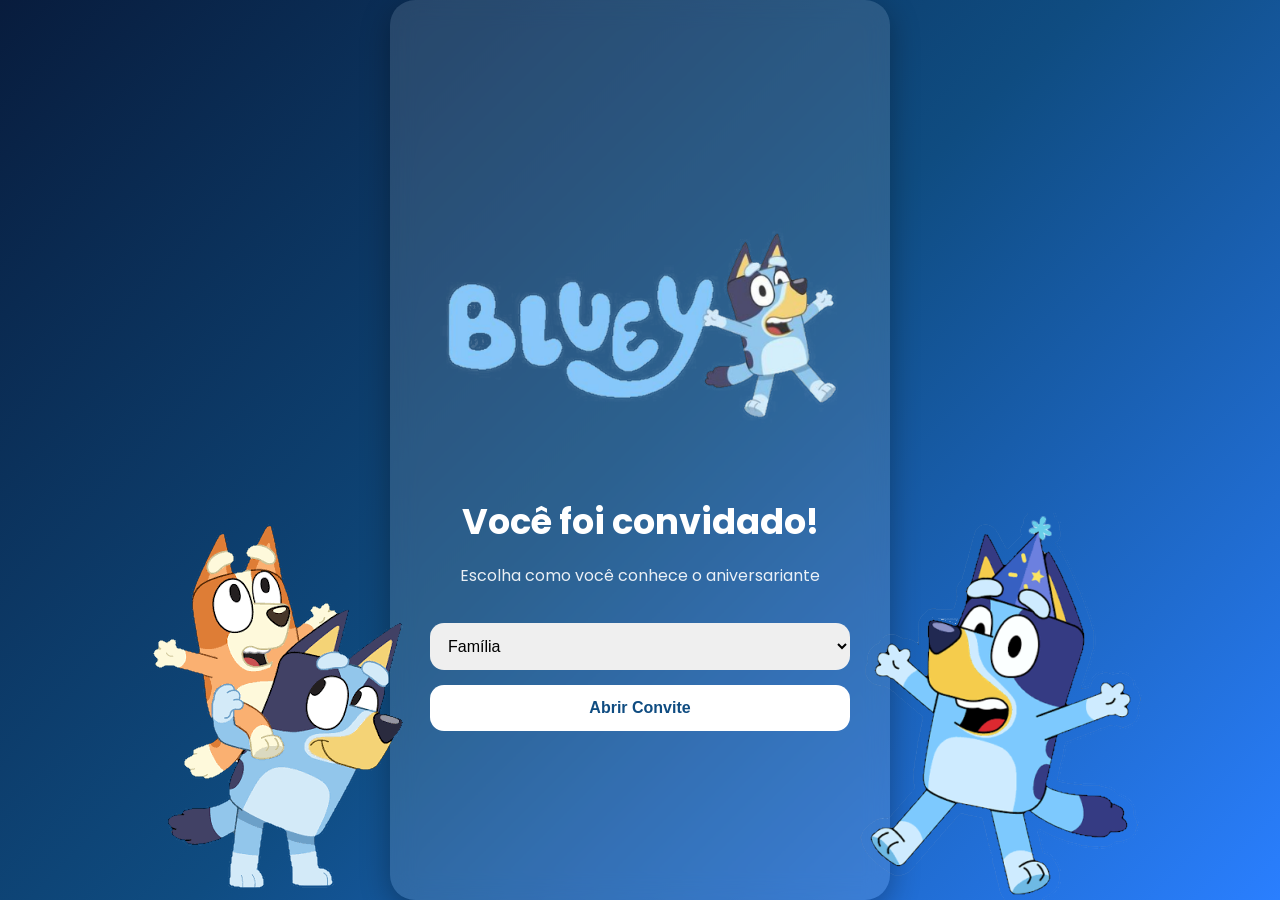
<file: Index.html>
<!DOCTYPE html>
<html lang="pt-BR">
<head>
<meta charset="UTF-8" />
<title>Convite 18 Anos</title>
<link rel="stylesheet" href="css/style.css" />
</head>
<body class="center">
  <img src="assets/bluey_e_bingo2.png" class="lado-esquerdo">
  
  <img src="assets/bluey.png" class="lado-direito">

  <div class="card">
    <img src="assets/bluey_logo.png" class="titulo">

    <h1>Você foi convidado!</h1>
    <p>Escolha como você conhece o aniversariante</p>
    <select id="tipo">
      <option value="familia">Família</option>
      <option value="amigo">Amigos</option>
    </select>
    <button id="abrir">Abrir Convite</button>
  </div>
  <script src="js/index.js"></script>
</body>
</html>
</file>
<file: css/style.css>
@import url('https://fonts.googleapis.com/css2?family=Great+Vibes&family=Poppins:wght@300;400;600&display=swap');

*{box-sizing:border-box;margin:0;padding:0}

body{
  min-height:100vh;
  position:relative;

  font-family:Poppins,sans-serif;
  background:linear-gradient(135deg,#081C3D,#0F4C81,#2A7FFF);
  color:white;

  overflow-x:hidden;
}

.center{
  position:relative;
  z-index:10;

  display:flex;
  justify-content:center;
  align-items:center;
  min-height:100vh;
}

.card,.convite{
  display:flex;
  flex-direction:column;
  align-items:center;
  justify-content:center;
  padding:40px;
  min-height:100vh;
}

.card{
  background:rgba(255,255,255,.12);
  backdrop-filter:blur(12px);
  border-radius:25px;
  width:min(90%,500px);
  text-align:center;
  box-shadow:0 8px 30px rgba(0,0,0,.3);
}

.card h1{
  margin-bottom:15px;
  font-size:2.2rem;
}

.card p{
  margin-bottom:20px;
  opacity:.9;
}

select,button,input{
  width:100%;
  padding:14px;
  border:none;
  border-radius:14px;
  margin-top:15px;
  font-size:1rem;
}

button{
  background:#fff;
  color:#0F4C81;
  font-weight:700;
  cursor:pointer;
  transition:.3s;
}

button:hover{
  transform:translateY(-2px);
}

#conteudo{
  background:rgba(255,255,255,.12);
  backdrop-filter:blur(15px);
  border-radius:30px;
  padding:40px;
  max-width:650px;
  width:92%;
  text-align:center;
  box-shadow:0 10px 40px rgba(0,0,0,.35);
  z-index: 10;
}

#conteudo h1{
  font-family:'Great Vibes',cursive;
  font-size:4rem;
  margin-bottom:10px;
}

.info{
  margin:25px 0;
  line-height:1.9;
}

.maps{
  display:inline-block;
  margin-bottom:25px;
  color:#fff;
  text-decoration:none;
  font-weight:600;
}

.hidden{
  display:none;
}

#msg{
  margin-top:20px;
  font-weight:600;
}

.titulo{
  display:block;
  width:100%;
  max-width:400px;
  margin:0 auto 25px;
}

.lado-esquerdo,
.lado-direito{
  position: fixed;
  bottom: 0;
  z-index: 1;
  pointer-events: none;
}

.lado-esquerdo{
  left: 20px;
}

.lado-direito{
  right: 20px;
}

.lado-esquerdo img{
  width: 200px;
  height: auto;
}

.lado-direito img{
  width: 180px;
  height: auto;
}

@media (max-width:768px){

  .lado-esquerdo{
    left: 5px;
  }

  .lado-direito{
    right: 5px;
  }

  .lado-esquerdo img{
    width: 110px;
  }

  .lado-direito img{
    width: 90px;
  }

}
</file>
